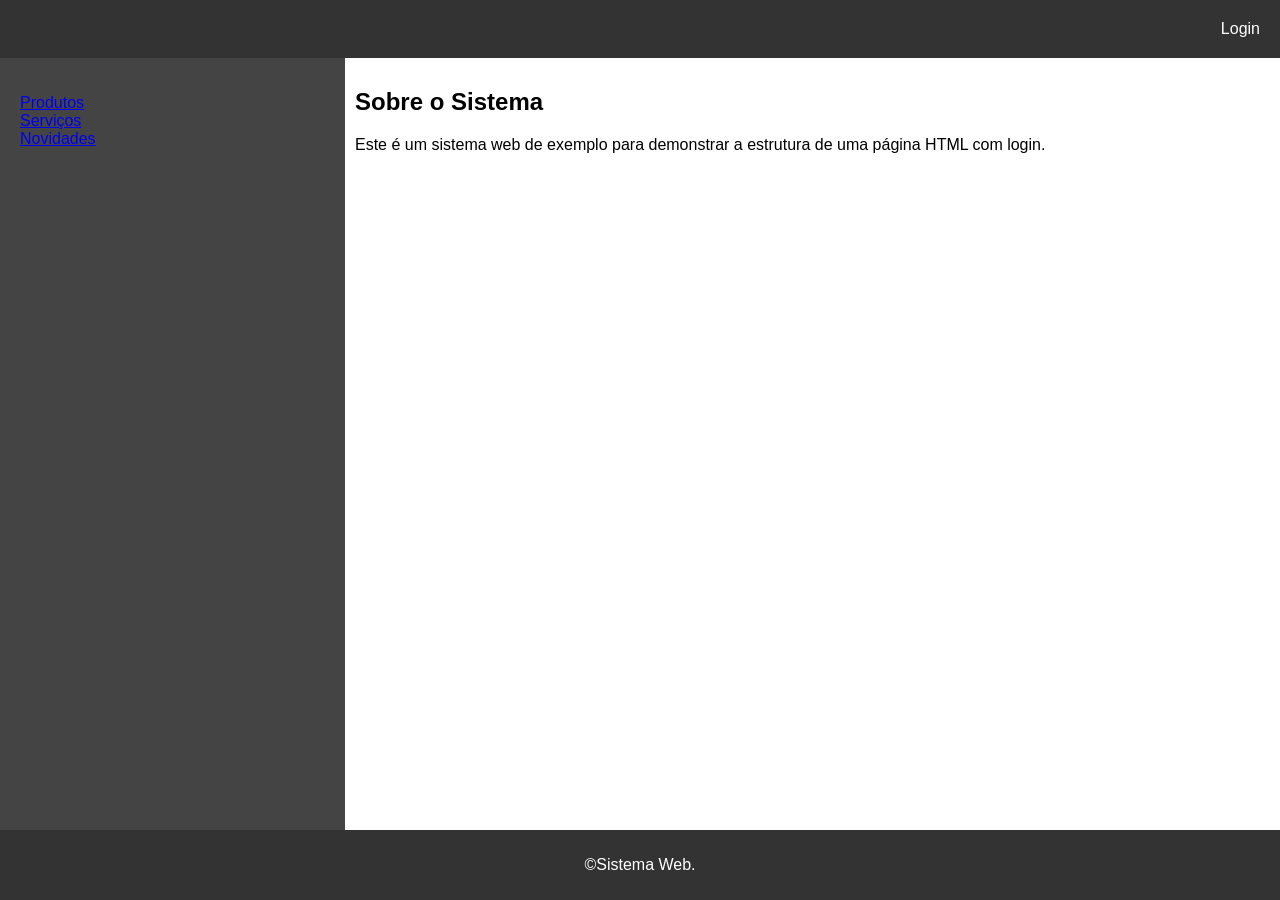
<file: index.html>
<!DOCTYPE html>
<html lang="en">

<head>
    <meta charset="UTF-8">
    <meta name="viewport" content="width=device-width, initial-scale=1.0">
    <title>Menu de Login</title>
    <link rel="stylesheet" href="style.css">
</head>

<body>
    <header>
        <a href="login.html">Login</a>
    </header>

    <section>
        <nav>
            <ul>
                <li><a href="#">Produtos</a></li>
                <li><a href="#">Serviços</a></li>
                <li><a href="#">Novidades</a></li>
            </ul>
        </nav>

        <article>
            <h2>Sobre o Sistema</h2>
            <p>Este é um sistema web de exemplo para demonstrar a estrutura de uma página HTML com login.</p>
        </article>
    </section>
    <footer>
        <p>&copy;Sistema Web.</p>
    </footer>
</body>

</html>
</file>
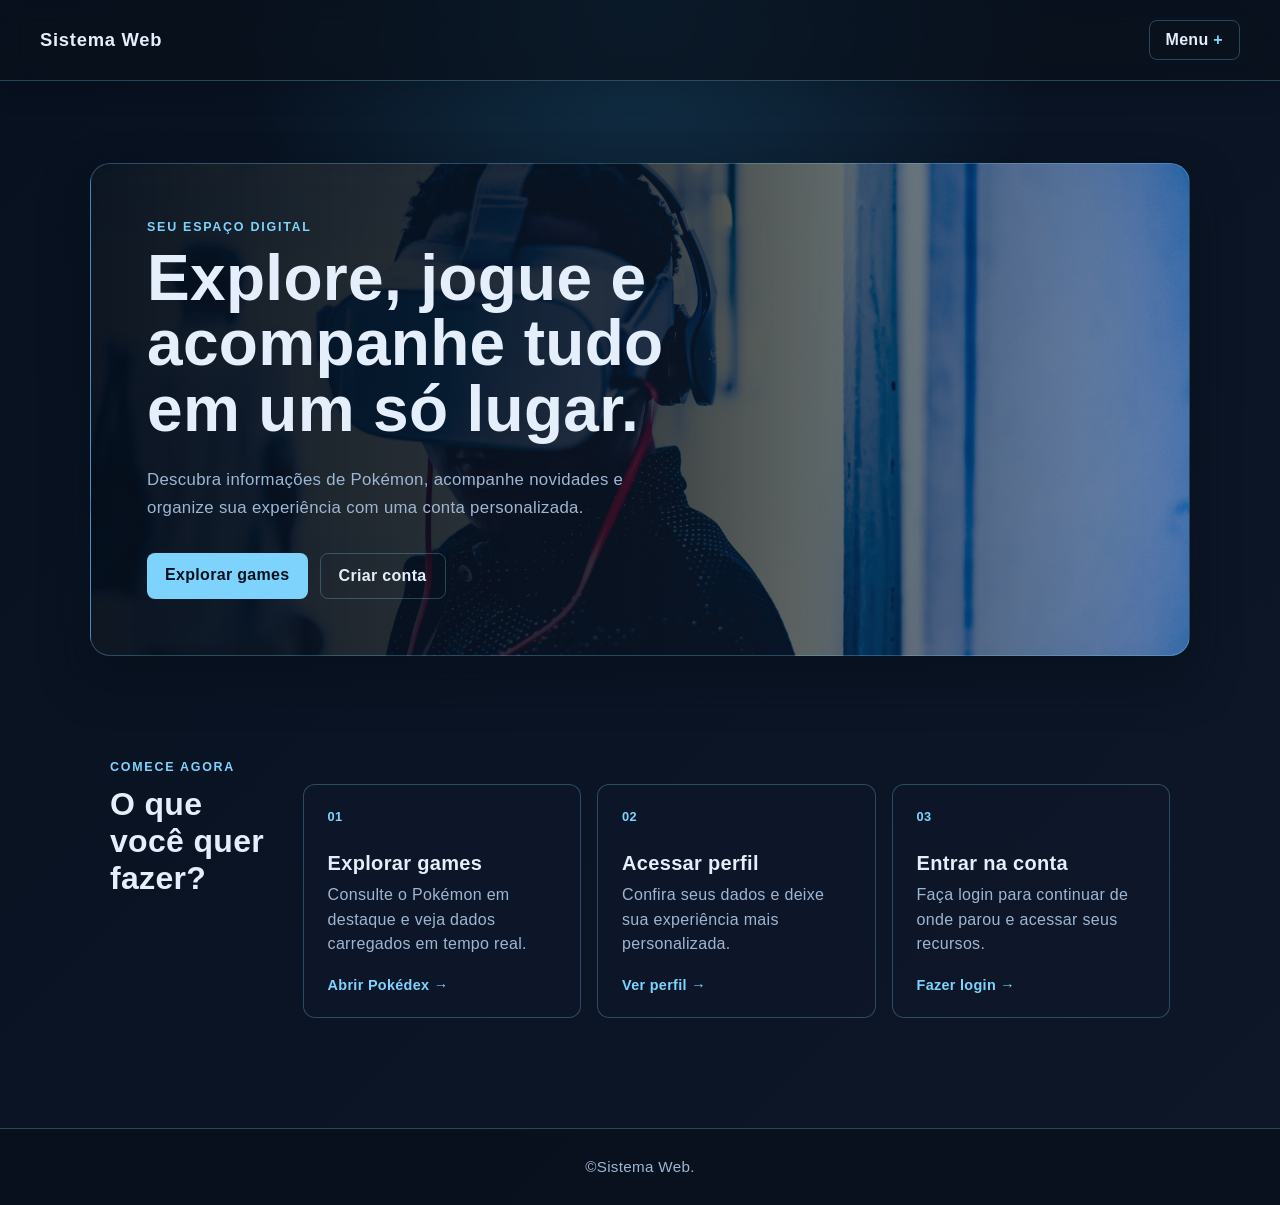
<file: frontend/index.html>
<!DOCTYPE html>
<html lang="pt-BR">

<head>
    <meta charset="UTF-8">
    <meta name="viewport" content="width=device-width, initial-scale=1.0">
    <title>Sistema Web | Início</title>
    <link rel="stylesheet" href="css/style.css">
</head>

<body>
    <header>
        <a class="brand" href="index.html">Sistema Web</a>
        <details class="header-menu">
            <summary>Menu</summary>
            <div class="menu-links">
                <a href="pages/games/games.html">Games</a>
                <a href="pages/user/login/login.html">Login</a>
                <a href="pages/user/register/register.html">Cadastrar</a>
                <a href="pages/user/profile/profile.html">Perfil</a>
            </div>
        </details>
    </header>

    <main class="home-main">
        <section class="home-hero">
            <div class="hero-content">
                <p class="eyebrow">Seu espaço digital</p>
                <h1>Explore, jogue e acompanhe tudo em um só lugar.</h1>
                <p class="hero-description">Descubra informações de Pokémon, acompanhe novidades e organize sua
                    experiência com uma conta personalizada.</p>
                <div class="hero-actions">
                    <a class="primary-action" href="pages/games/games.html">Explorar games</a>
                    <a class="secondary-action" href="pages/user/register/register.html">Criar conta</a>
                </div>
            </div>
        </section>

        <section class="home-features" aria-labelledby="features-title">
            <div class="section-heading">
                <p class="eyebrow">Comece agora</p>
                <h2 id="features-title">O que você quer fazer?</h2>
            </div>
            <div class="feature-grid">
                <a class="feature-card" href="pages/games/games.html">
                    <span class="feature-number">01</span>
                    <h3>Explorar games</h3>
                    <p>Consulte o Pokémon em destaque e veja dados carregados em tempo real.</p>
                    <span class="feature-link">Abrir Pokédex &rarr;</span>
                </a>
                <a class="feature-card" href="pages/user/profile/profile.html">
                    <span class="feature-number">02</span>
                    <h3>Acessar perfil</h3>
                    <p>Confira seus dados e deixe sua experiência mais personalizada.</p>
                    <span class="feature-link">Ver perfil &rarr;</span>
                </a>
                <a class="feature-card" href="pages/user/login/login.html">
                    <span class="feature-number">03</span>
                    <h3>Entrar na conta</h3>
                    <p>Faça login para continuar de onde parou e acessar seus recursos.</p>
                    <span class="feature-link">Fazer login &rarr;</span>
                </a>
            </div>
        </section>
    </main>
    <footer>
        <p>&copy;Sistema Web.</p>
    </footer>
</body>

</html>
</file>
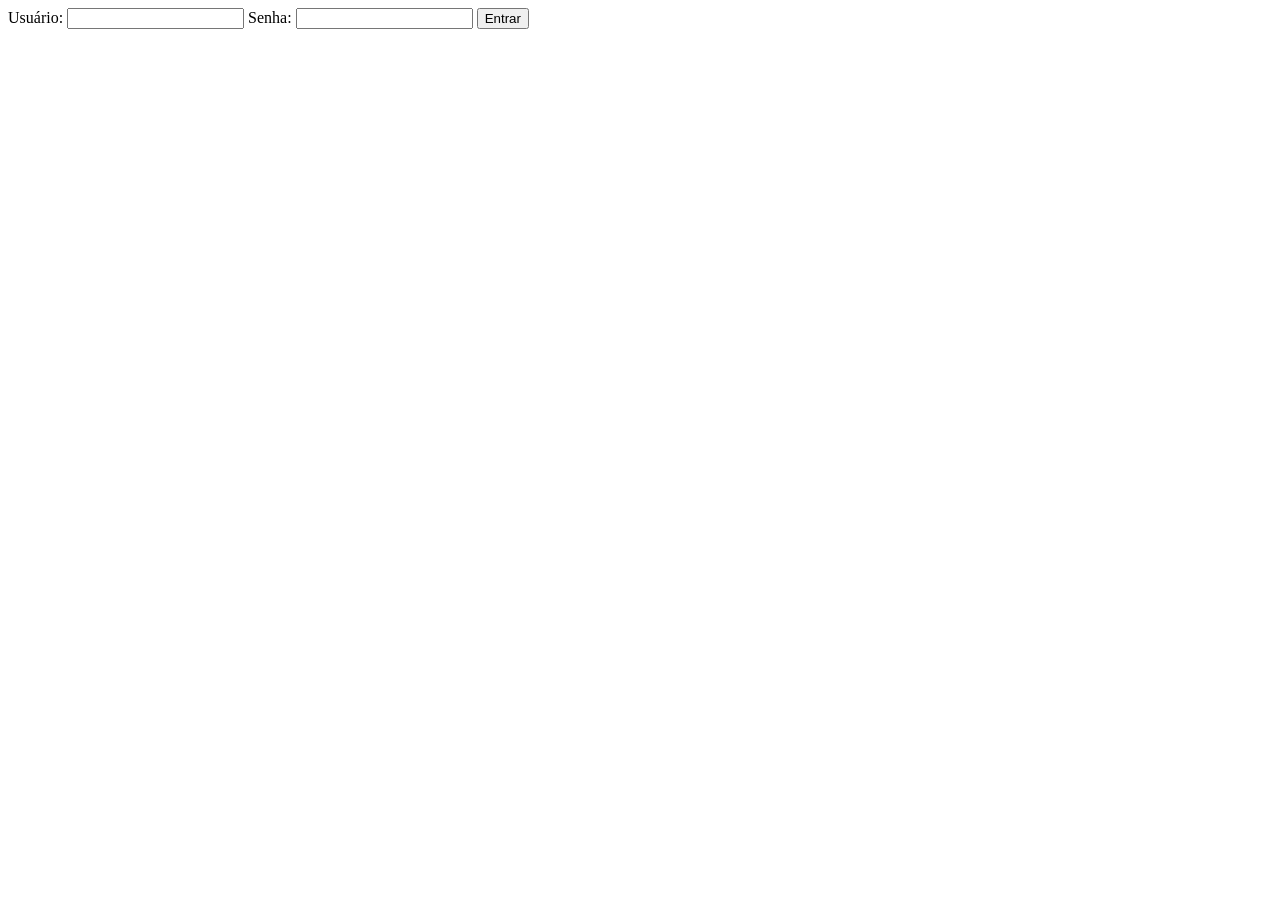
<file: login.html>
<!DOCTYPE html>
<html lang="en">

<head>
    <meta charset="UTF-8">
    <meta name="viewport" content="width=device-width, initial-scale=1.0">
    <title>Login</title>
</head>

<body>
    <div class="login-container">
        <form class="login-form">
            <label for="username">Usuário:</label>
            <input type="text" id="username" name="username" required>
            <label for="password">Senha:</label>
            <input type="password" id="password" name="password" required>
            <button type="submit">Entrar</button>
        </form>
    </div>
</body>

</html>
</file>
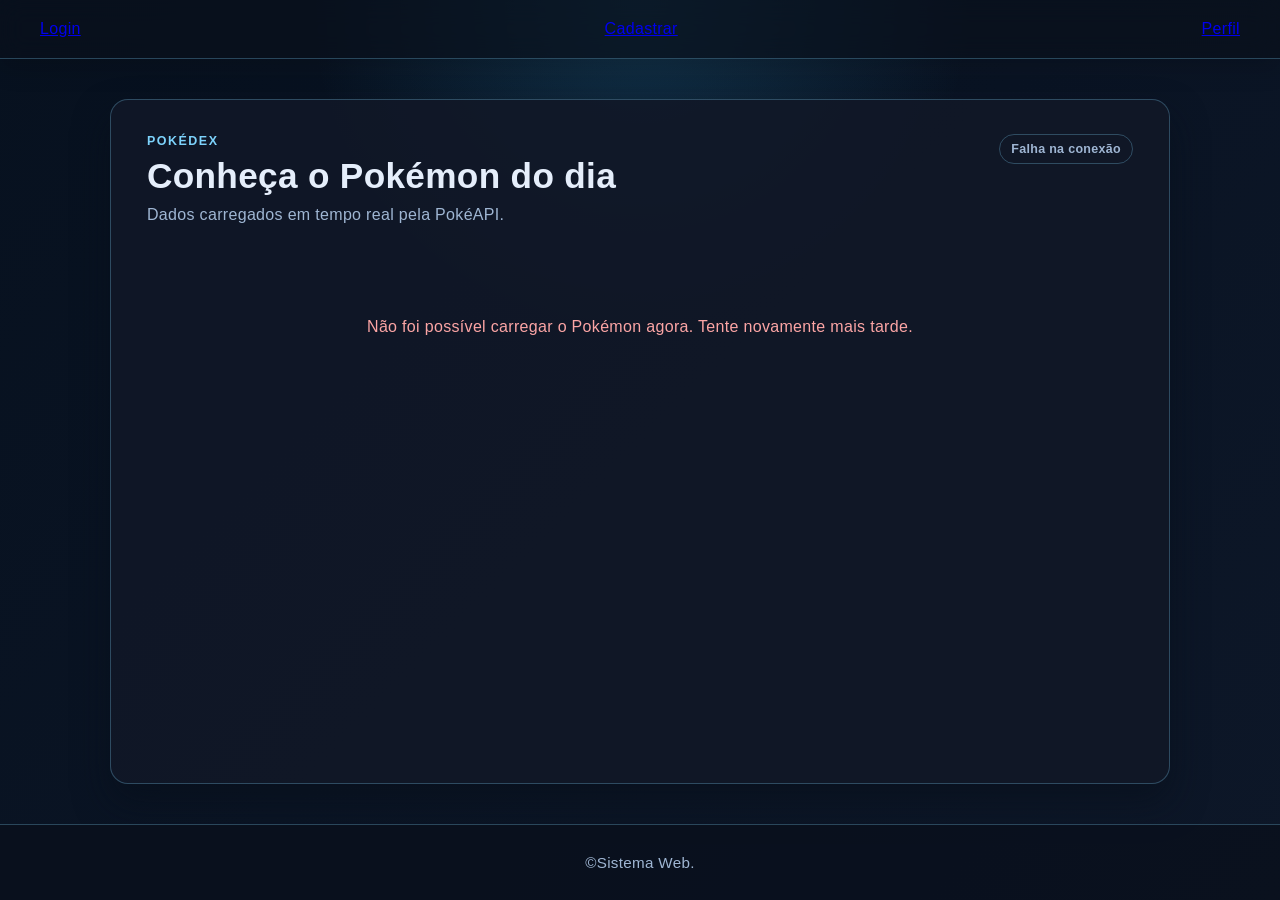
<file: frontend/pages/games/games.html>
<!DOCTYPE html>
<html lang="pt-BR">

<head>
    <meta charset="UTF-8">
    <meta name="viewport" content="width=device-width, initial-scale=1.0">
    <title>Games | Pokédex</title>
    <link rel="stylesheet" href="../../css/style.css">
    <link rel="stylesheet" href="../../css/games/games.css">
</head>

<body>
    <header>
        <a href="../../pages/user/login/login.html">Login</a>
        <a href="../../pages/user/register/register.html">Cadastrar</a>
        <a href="../../pages/user/profile/profile.html">Perfil</a>
    </header>

    <section>
        <article>
            <div class="games-heading">
                <div>
                    <p class="eyebrow">Pokédex</p>
                    <h1>Conheça o Pokémon do dia</h1>
                    <p class="games-description">Dados carregados em tempo real pela PokéAPI.</p>
                </div>
                <span class="api-status" id="api-status">Carregando...</span>
            </div>

            <div class="pokemon-panel" id="pokemon-panel" aria-live="polite">
                <p class="loading-message">Buscando dados do Ditto...</p>
            </div>
        </article>
    </section>
    <footer>
        <p>&copy;Sistema Web.</p>
    </footer>
    <script src="../../js/games.js"></script>
</body>

</html>
</file>
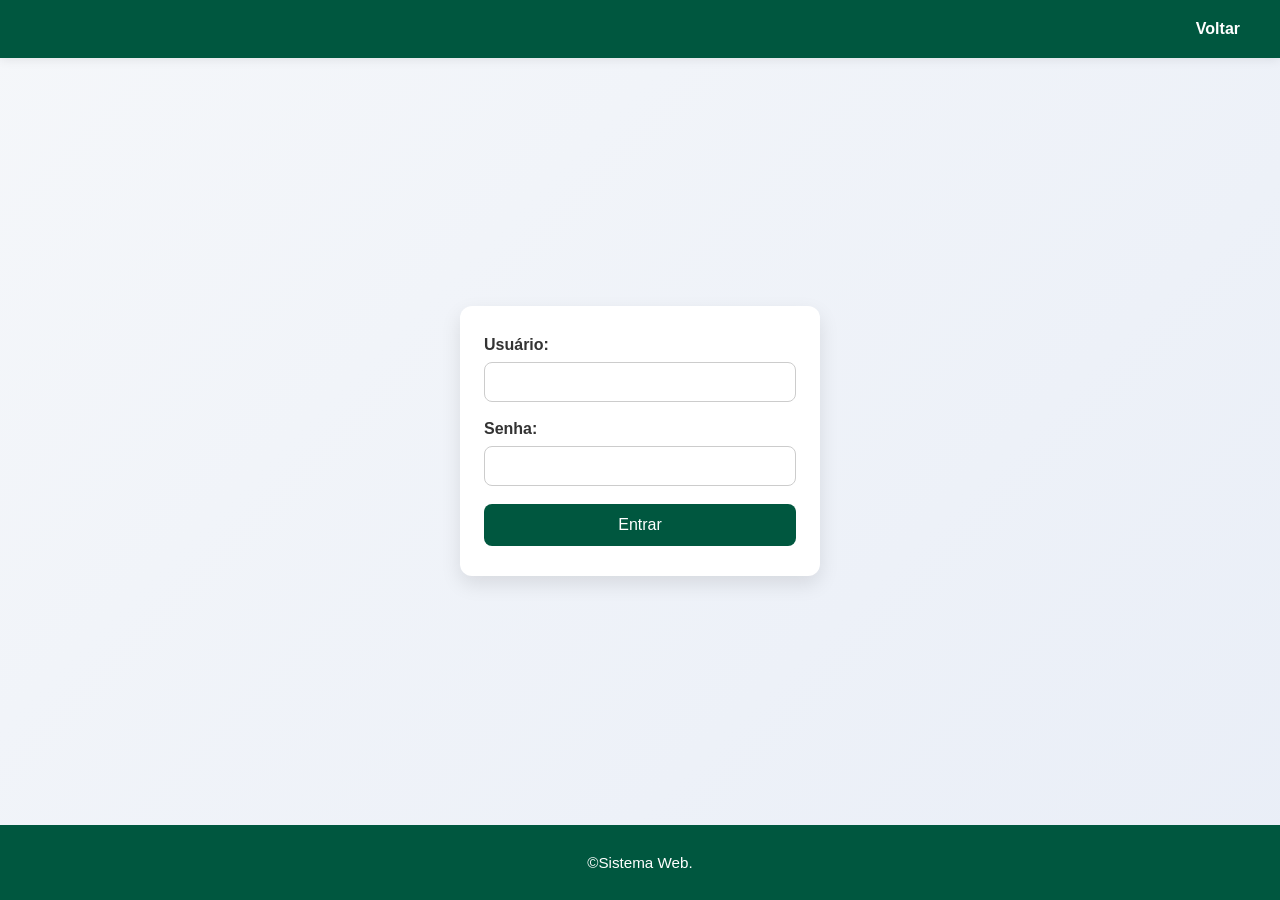
<file: frontend/pages/login/login.html>
<!DOCTYPE html>
<html lang="en">

<head>
    <meta charset="UTF-8">
    <meta name="viewport" content="width=device-width, initial-scale=1.0">
    <title>Login</title>
    <link rel="stylesheet" href="/frontend/style.css">
    <link rel="stylesheet" href="./login.css">
</head>

<body>
    <header>
        <a href="/frontend/index.html">Voltar</a>
    </header>

    <section>
        <form class="login-form">
            <div>
                <label for="username">Usuário:</label>
                <input type="text" id="username" name="username" required>
            </div>

            <div>
                <label for="password">Senha:</label>
                <input type="password" id="password" name="password" required>
            </div>
            <div>
                <button type="submit">Entrar</button>
            </div>

        </form>
    </section>
    <footer>
        <p>&copy;Sistema Web.</p>
    </footer>
</body>

</html>
</file>
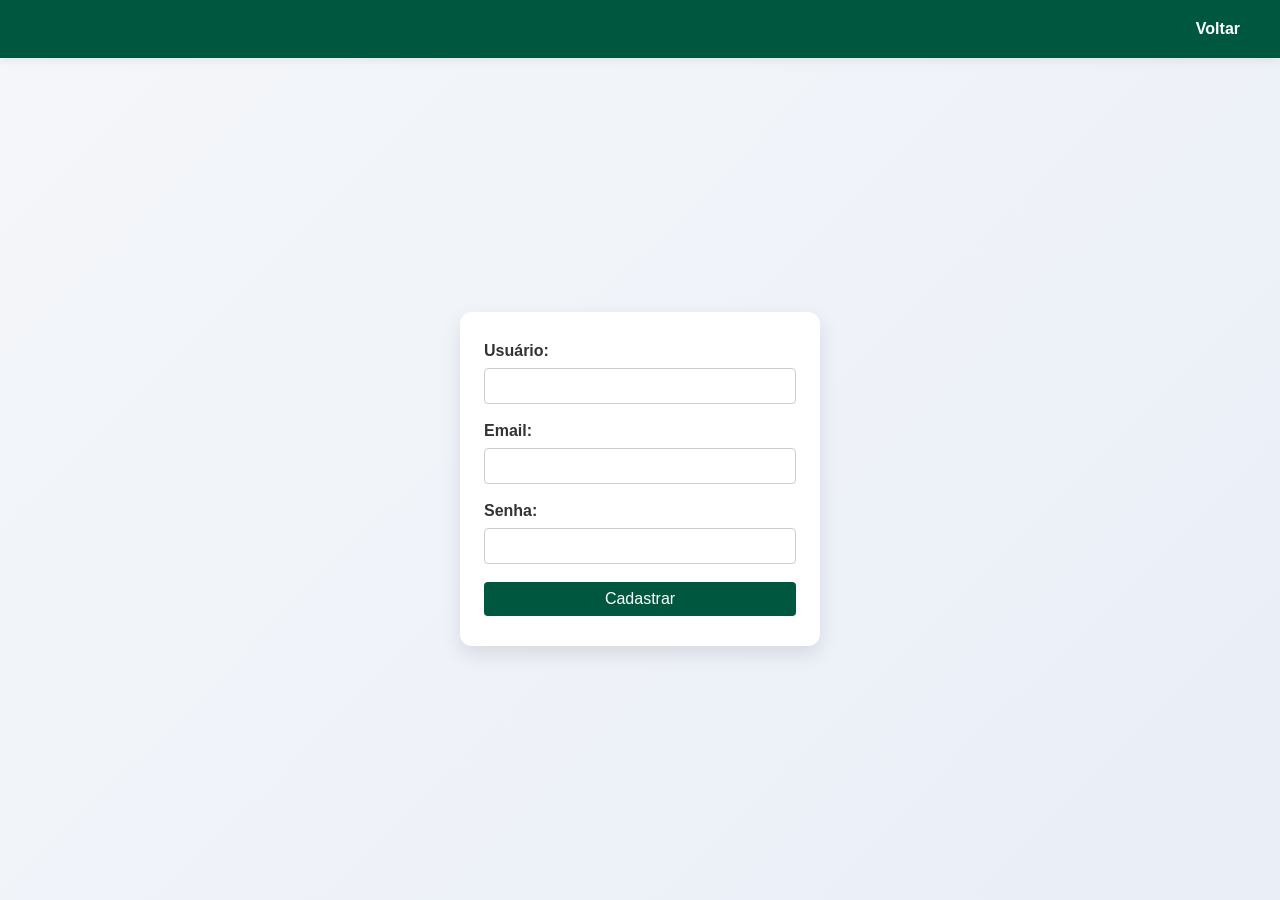
<file: frontend/pages/register/register.html>
<!DOCTYPE html>
<html lang="en">
<head>
    <meta charset="UTF-8">
    <meta name="viewport" content="width=device-width, initial-scale=1.0">
    <title>Cadastrar</title>
    <link rel="stylesheet" href="/frontend/style.css">
    <link rel="stylesheet" href="./register.css">
</head>
<body>
    <header>
        <a href="/frontend/index.html">Voltar</a>
    </header>
    <section>
        <form class="register-form">
            <div>
                <label for="username">Usuário:</label>
                <input type="text" id="username" name="username" required>
            </div>

            <div>
                <label for="email">Email:</label>
                <input type="email" id="email" name="email" required>
            </div>

            <div>
                <label for="password">Senha:</label>
                <input type="password" id="password" name="password" required>
            </div>

            <div>
                <button type="submit">Cadastrar</button>
            </div>
        </form>
    </section>
</body>
</html>
</file>
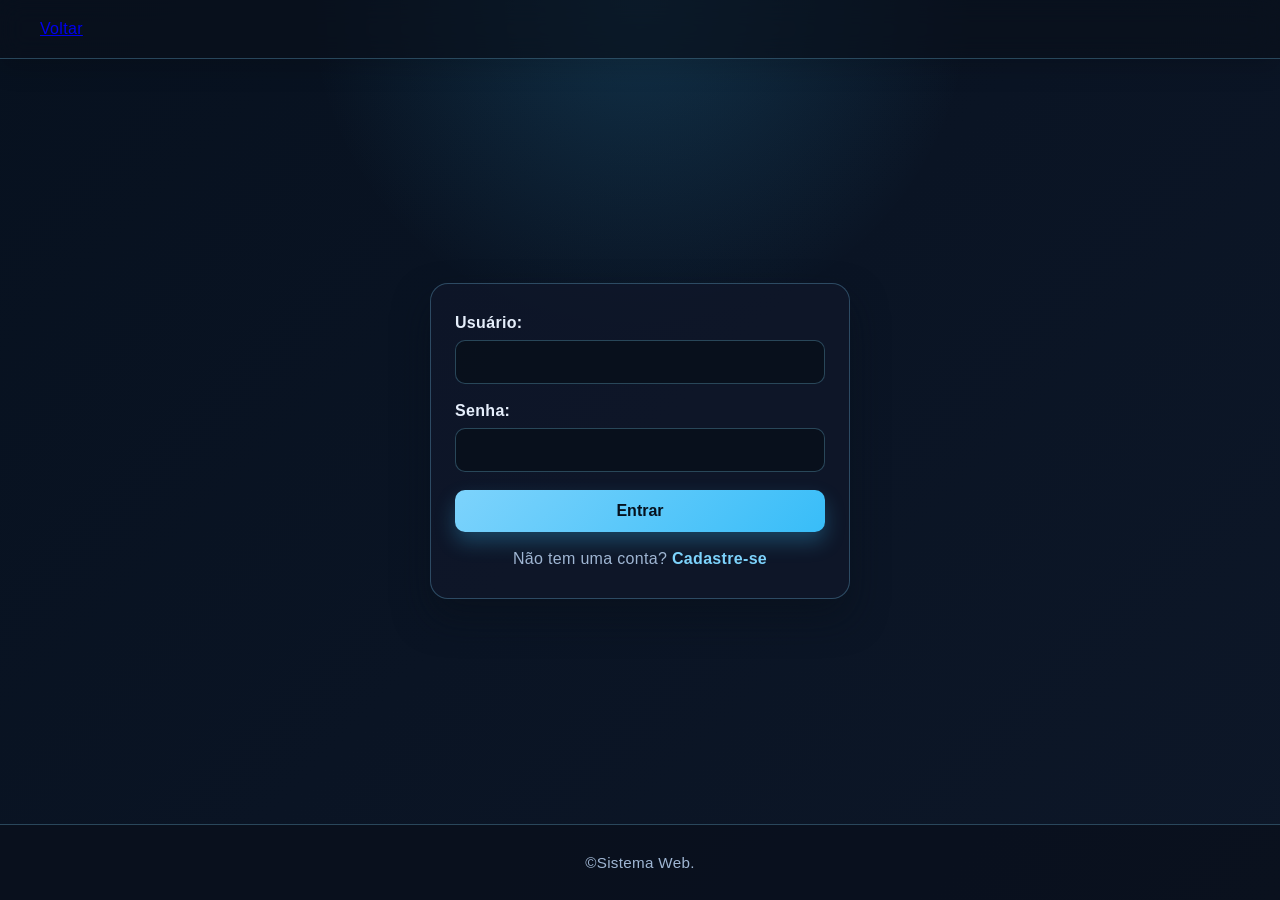
<file: frontend/pages/user/login/login.html>
<!DOCTYPE html>
<html lang="en">

<head>
    <meta charset="UTF-8">
    <meta name="viewport" content="width=device-width, initial-scale=1.0">
    <title>Login</title>
    <link rel="stylesheet" href ="../../../css/style.css">
    <link rel="stylesheet" href="../../../css/user/login.css">
</head>

<body>
    <header>
        <a href="../../../index.html">Voltar</a>
    </header>

    <section>
        <form class="login-form">
            <div>
                <label for="username">Usuário:</label>
                <input type="text" id="username" name="username" required>
            </div>

            <div>
                <label for="password">Senha:</label>
                <input type="password" id="password" name="password" required>
            </div>
            <div>
                <button type="submit">Entrar</button>
            </div>
            <div>
                <p>Não tem uma conta? <a href="../register/register.html">Cadastre-se</a></p>
            </div>
        </form>
    </section>
    <footer>
        <p>&copy;Sistema Web.</p>
    </footer>
</body>

</html>
</file>
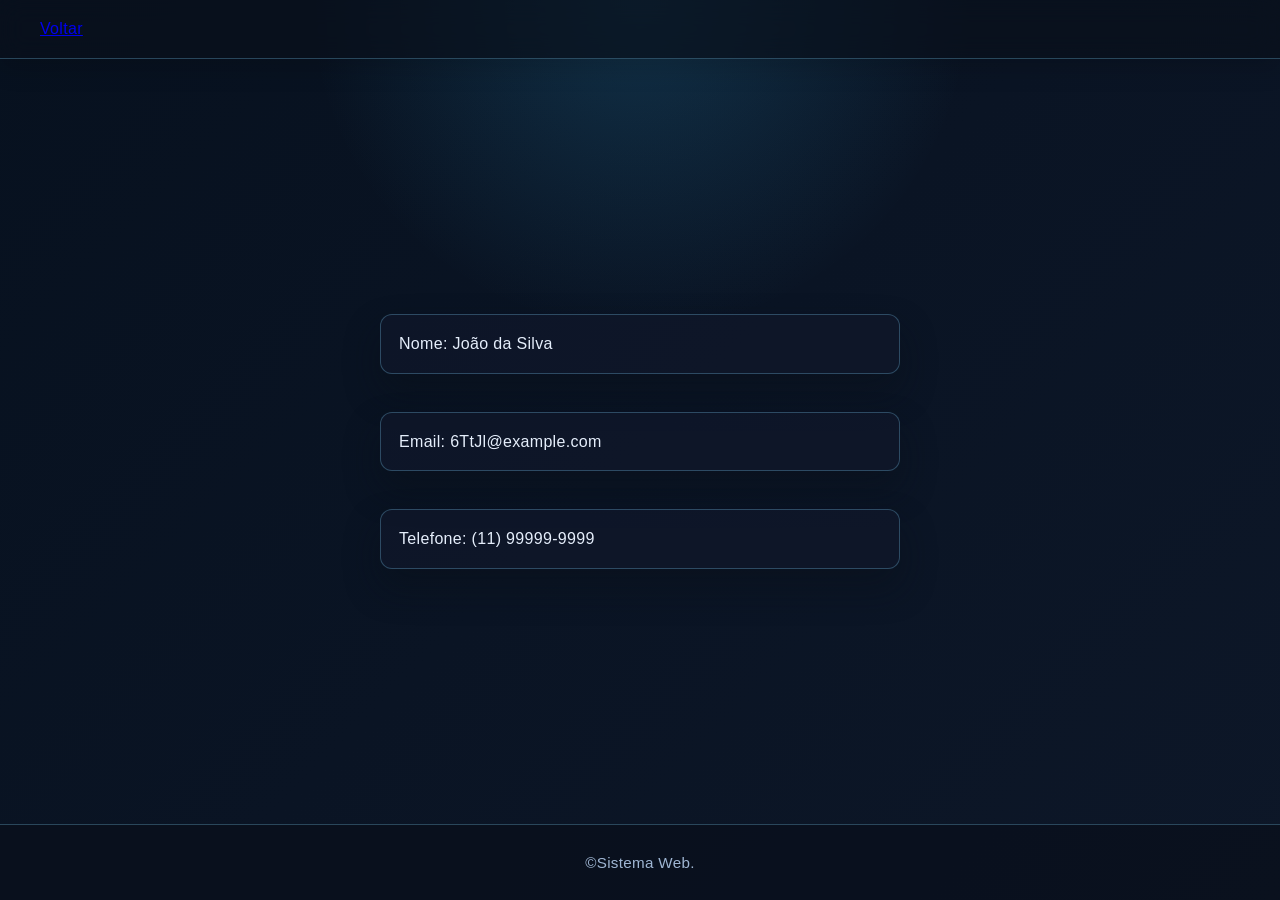
<file: frontend/pages/user/profile/profile.html>
<!DOCTYPE html>
<html lang="en">
<head>
    <meta charset="UTF-8">
    <meta name="viewport" content="width=device-width, initial-scale=1.0">
    <title>Perfil do Usuário</title>
    <link rel="stylesheet" href="../../../css/style.css">
    <link rel="stylesheet" href="../../../css/user/profile.css">
</head>
<body>
    <header>
        <a href="../../../index.html">Voltar</a>
    </header>

    <section>
        <p>Nome: João da Silva</p>
        <p>Email: 6TtJl@example.com</p>
        <p>Telefone: (11) 99999-9999</p>
    </section>

    <footer>
        <p>&copy;Sistema Web.</p>
    </footer>
</body>
</html>
</file>
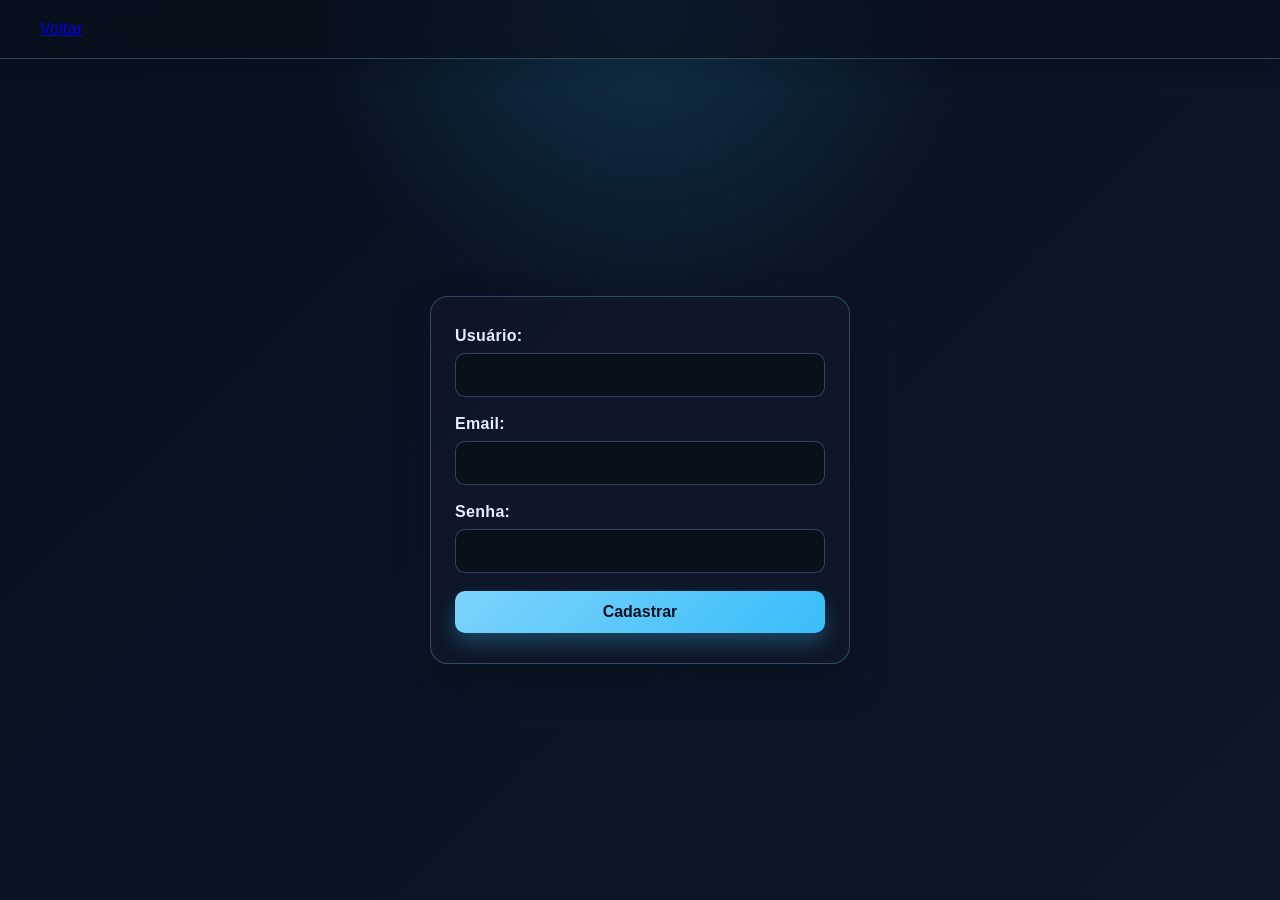
<file: frontend/pages/user/register/register.html>
<!DOCTYPE html>
<html lang="en">
<head>
    <meta charset="UTF-8">
    <meta name="viewport" content="width=device-width, initial-scale=1.0">
    <title>Cadastrar</title>
    <link rel="stylesheet" href="../../../css/style.css">
    <link rel="stylesheet" href="../../../css/user/register.css">
</head>
<body>
    <header>
        <a href="../../../index.html">Voltar</a>
    </header>
    <section>
        <form class="register-form">
            <div>
                <label for="username">Usuário:</label>
                <input type="text" id="username" name="username" required>
            </div>

            <div>
                <label for="email">Email:</label>
                <input type="email" id="email" name="email" required>
            </div>

            <div>
                <label for="password">Senha:</label>
                <input type="password" id="password" name="password" required>
            </div>

            <div>
                <button type="submit">Cadastrar</button>
            </div>
        </form>
    </section>
</body>
</html>
</file>
<file: style.css>
* {
    box-sizing: border-box;
}

body {
    font-family: Arial, sans-serif;
    background-color: #f0f0f0;
    margin: 0;
    padding: 0;
    min-height: 100vh;
    display: flex;
    flex-direction: column;
}

header {
    background-color: #333;
    padding: 20px;
    text-align: right;
}

header a {
    color: #fff;
    text-decoration: none;
}

section {
    display: -webkit-flex;
    display: flex;
    flex: 1;
}

nav {
    -webkit-flex: 1;
    -ms-flex: 1;
    flex: 1;
    background-color: #444;
    padding: 20px;
}

nav ul {
    list-style-type: none;
    padding: 0;
}

article {
    -webkit-flex: 3;
    -ms-flex: 3;
    flex: 3;
    background-color: #fff;
    padding: 10px;
}

footer {
    background-color: #333;
    color: #fff;
    padding: 10px;
    text-align: center;
}
</file>
<file: frontend/css/style.css>
* {
    box-sizing: border-box;
}

:root {
    --bg: #07111f;
    --bg-soft: #0e1a2a;
    --panel: rgba(15, 23, 42, 0.8);
    --panel-strong: #111827;
    --line: rgba(125, 211, 252, 0.28);
    --text: #e5eefb;
    --muted: #9fb6d3;
    --accent: #7dd3fc;
    --accent-strong: #38bdf8;
    --shadow: rgba(8, 15, 25, 0.55);
}

body {
    font-family: "Trebuchet MS", sans-serif;
    background:
        radial-gradient(circle at top, rgba(56, 189, 248, 0.18), transparent 30%),
        linear-gradient(135deg, var(--bg) 0%, #0a1424 50%, #0d1728 100%);
    margin: 0;
    padding: 0;
    min-height: 100vh;
    display: flex;
    flex-direction: column;
    color: var(--text);
    letter-spacing: 0.02em;
}

header {
    background: rgba(9, 16, 28, 0.7);
    backdrop-filter: blur(12px);
    border-bottom: 1px solid var(--line);
    padding: 20px 40px;
    display: flex;
    justify-content: space-between;
    align-items: center;
    box-shadow: 0 10px 25px rgba(0, 0, 0, 0.15);
}

.brand {
    color: var(--text);
    font-size: 1.15rem;
    font-weight: 800;
    letter-spacing: 0.04em;
    text-decoration: none;
}

.header-menu {
    position: relative;
}

.header-menu summary {
    border: 1px solid var(--line);
    border-radius: 8px;
    color: var(--text);
    cursor: pointer;
    font-weight: 700;
    list-style: none;
    padding: 10px 16px;
    transition: background 0.2s ease, border-color 0.2s ease;
}

.header-menu summary::-webkit-details-marker {
    display: none;
}

.header-menu summary::after {
    content: " +";
    color: var(--accent);
}

.header-menu[open] summary::after {
    content: " -";
}

.header-menu summary:hover,
.header-menu[open] summary {
    background: rgba(125, 211, 252, 0.12);
    border-color: var(--accent);
}

.menu-links {
    position: absolute;
    right: 0;
    top: calc(100% + 10px);
    z-index: 5;
    min-width: 170px;
    padding: 8px;
    background: #101d30;
    border: 1px solid var(--line);
    border-radius: 10px;
    box-shadow: 0 16px 30px var(--shadow);
}

.menu-links a {
    display: block;
    color: var(--text);
    text-decoration: none;
    font-weight: 700;
    padding: 10px 12px;
    border-radius: 6px;
    transition: background 0.2s ease, color 0.2s ease;
}

.menu-links a:hover {
    background: rgba(125, 211, 252, 0.12);
    color: var(--accent);
}

.home-main {
    flex: 1;
    width: min(1160px, 100%);
    margin: 0 auto;
    padding: 42px 20px 70px;
}

.home-hero {
    min-height: 430px;
    display: flex;
    align-items: center;
    padding: 56px;
    border: 1px solid var(--line);
    border-radius: 20px;
    overflow: hidden;
    background: linear-gradient(90deg, rgba(5, 14, 27, 0.96) 0%, rgba(7, 17, 31, 0.82) 48%, rgba(7, 17, 31, 0.2) 100%), url("../assets/img/background.jpg") center / cover;
    box-shadow: 0 22px 45px var(--shadow);
}

.hero-content {
    max-width: 600px;
}

.eyebrow {
    margin: 0 0 12px;
    color: var(--accent);
    font-size: 0.78rem;
    font-weight: 800;
    letter-spacing: 0.14em;
    text-transform: uppercase;
}

.hero-content h1 {
    max-width: 570px;
    margin: 0;
    font-size: clamp(2.2rem, 5vw, 4.4rem);
    line-height: 1.02;
}

.hero-description {
    max-width: 500px;
    margin: 24px 0 0;
    color: var(--muted);
    font-size: 1.05rem;
    line-height: 1.7;
}

.hero-actions {
    display: flex;
    flex-wrap: wrap;
    gap: 12px;
    margin-top: 30px;
}

.hero-actions a {
    border-radius: 8px;
    font-weight: 800;
    padding: 13px 18px;
    text-decoration: none;
}

.primary-action {
    background: var(--accent);
    color: #07111f;
}

.secondary-action {
    border: 1px solid var(--line);
    color: var(--text);
}

.primary-action:hover,
.secondary-action:hover {
    transform: translateY(-2px);
}

.home-features {
    padding-top: 64px;
}

.section-heading h2 {
    margin: 0;
    font-size: 2rem;
}

.feature-grid {
    display: grid;
    grid-template-columns: repeat(3, 1fr);
    gap: 16px;
    margin-top: 24px;
}

.feature-card {
    display: flex;
    min-height: 220px;
    flex-direction: column;
    padding: 24px;
    border: 1px solid var(--line);
    border-radius: 12px;
    background: rgba(15, 23, 42, 0.74);
    color: var(--text);
    text-decoration: none;
    transition: transform 0.2s ease, border-color 0.2s ease, background 0.2s ease;
}

.feature-card:hover {
    background: rgba(20, 39, 62, 0.9);
    border-color: var(--accent);
    transform: translateY(-4px);
}

.feature-number {
    color: var(--accent);
    font-size: 0.8rem;
    font-weight: 800;
}

.feature-card h3 {
    margin: 28px 0 8px;
    font-size: 1.25rem;
}

.feature-card p {
    color: var(--muted);
    line-height: 1.55;
    margin: 0;
}

.feature-link {
    margin-top: auto;
    padding-top: 20px;
    color: var(--accent);
    font-size: 0.9rem;
    font-weight: 800;
}

section {
    display: flex;
    flex: 1;
    max-width: 1100px;
    width: 100%;
    margin: 40px auto;
    padding: 0 20px;
    gap: 24px;
}

nav {
    flex: 1;
    background: var(--panel);
    border: 1px solid var(--line);
    border-radius: 16px;
    padding: 28px 24px;
    box-shadow: 0 18px 35px var(--shadow);
}

nav ul {
    list-style: none;
    padding: 0;
    margin: 0;
    display: flex;
    flex-direction: column;
    gap: 16px;
}

nav li a {
    display: block;
    text-decoration: none;
    color: var(--text);
    background: linear-gradient(135deg, rgba(125, 211, 252, 0.15), rgba(56, 189, 248, 0.05));
    border: 1px solid var(--line);
    padding: 12px 14px;
    border-radius: 10px;
    font-weight: 600;
    transition: transform 0.2s ease, border-color 0.2s ease, box-shadow 0.2s ease;
}

nav li a:hover {
    transform: translateX(4px);
    border-color: rgba(125, 211, 252, 0.6);
    box-shadow: 0 0 0 1px rgba(125, 211, 252, 0.18);
}

article {
    flex: 3;
    background: rgba(17, 24, 39, 0.9);
    border: 1px solid var(--line);
    border-radius: 18px;
    padding: 2px;
    box-shadow: 0 18px 35px var(--shadow);
    overflow: hidden;
}

article img {
    display: block;
    width: 100%;
    border-radius: 16px;
    filter: saturate(0.9) contrast(1.08);
}

footer {
    background: rgba(9, 16, 28, 0.8);
    color: var(--muted);
    border-top: 1px solid var(--line);
    padding: 14px;
    text-align: center;
    font-size: 0.95rem;
}

@media (max-width: 768px) {
    header {
        padding: 18px 20px;
    }

    .home-main {
        padding: 24px 16px 48px;
    }

    .home-hero {
        min-height: 520px;
        padding: 32px 24px;
        background-position: 62% center;
    }

    .feature-grid {
        grid-template-columns: 1fr;
    }

    .hero-content h1 {
        font-size: 2.5rem;
    }

}
</file>
<file: frontend/css/games/games.css>
html,
body {
    max-width: 100%;
    overflow-x: hidden;
}

section {
    min-width: 0;
}

article {
    min-width: 0;
}

.games-heading>div {
    min-width: 0;
}

.games-description,
.games-heading h1 {
    overflow-wrap: anywhere;
}

.games-heading {
    display: flex;
    justify-content: space-between;
    align-items: flex-start;
    gap: 20px;
    padding: 32px 34px 18px;
}

.eyebrow {
    color: var(--accent);
    font-size: 0.78rem;
    font-weight: 700;
    letter-spacing: 0.12em;
    margin: 0 0 8px;
    text-transform: uppercase;
}

.games-heading h1,
.pokemon-details h2,
.stats-list h3 {
    margin: 0;
}

.games-heading h1 {
    font-size: clamp(1.5rem, 3vw, 2.2rem);
}

.games-description {
    color: var(--muted);
    margin: 10px 0 0;
}

.api-status,
.type-badge {
    border: 1px solid var(--line);
    border-radius: 999px;
    color: var(--muted);
    font-size: 0.78rem;
    font-weight: 700;
    padding: 7px 11px;
    white-space: nowrap;
}

.api-status.is-connected {
    border-color: rgba(74, 222, 128, 0.45);
    color: #86efac;
}

.pokemon-panel {
    display: grid;
    grid-template-columns: minmax(190px, 0.8fr) 1.4fr;
    gap: 34px;
    min-width: 0;
    padding: 18px 34px 36px;
}

.pokemon-visual {
    align-items: center;
    background: radial-gradient(circle, rgba(125, 211, 252, 0.2), transparent 68%);
    display: flex;
    flex-direction: column;
    justify-content: center;
    min-height: 300px;
    position: relative;
}

.pokemon-visual img {
    max-height: 260px;
    object-fit: contain;
    width: 100%;
}

.pokemon-number {
    color: var(--muted);
    font-weight: 700;
}

.pokemon-details {
    min-width: 0;
}

.pokemon-title {
    align-items: center;
    display: flex;
    gap: 18px;
    justify-content: space-between;
}

.pokemon-details h2 {
    font-size: 2.1rem;
}

.type-list {
    display: flex;
    flex-wrap: wrap;
    gap: 8px;
}

.type-badge {
    background: rgba(125, 211, 252, 0.12);
    color: var(--accent);
}

.pokemon-info {
    border-bottom: 1px solid var(--line);
    border-top: 1px solid var(--line);
    display: grid;
    gap: 14px;
    grid-template-columns: repeat(3, 1fr);
    margin: 26px 0;
    padding: 18px 0;
}

.pokemon-info div {
    display: flex;
    flex-direction: column;
    gap: 5px;
}

.pokemon-info span,
.stat-row span {
    color: var(--muted);
    font-size: 0.78rem;
}

.pokemon-info strong {
    font-size: 0.95rem;
    overflow-wrap: anywhere;
}

.stats-list h3 {
    font-size: 1rem;
    margin-bottom: 14px;
}

.stats-list {
    min-width: 0;
}

.stat-row {
    align-items: center;
    display: grid;
    gap: 10px;
    grid-template-columns: minmax(65px, 82px) 28px minmax(0, 1fr);
    margin: 10px 0;
}

.stat-row>span {
    min-width: 0;
    overflow-wrap: anywhere;
}

.stat-bar {
    background: rgba(159, 182, 211, 0.16);
    border-radius: 999px;
    height: 7px;
    min-width: 0;
    overflow: hidden;
}

.stat-bar span {
    background: linear-gradient(90deg, var(--accent-strong), #a7f3d0);
    border-radius: inherit;
    display: block;
    height: 100%;
}

.loading-message,
.error-message {
    color: var(--muted);
    grid-column: 1 / -1;
    padding: 42px 0;
    text-align: center;
}

.error-message {
    color: #fca5a5;
}

@media (max-width: 768px) {

    .games-heading,
    .pokemon-panel {
        padding-left: 22px;
        padding-right: 22px;
    }

    .games-heading,
    .pokemon-title {
        align-items: flex-start;
        flex-direction: column;
    }

    .pokemon-panel {
        grid-template-columns: 1fr;
        gap: 8px;
    }

    .pokemon-visual {
        min-height: 220px;
    }

    .pokemon-visual img {
        max-height: 200px;
    }

    .pokemon-info {
        grid-template-columns: 1fr 1fr;
    }
}

@media (max-width: 480px) {

    .games-heading,
    .pokemon-panel {
        padding-left: 16px;
        padding-right: 16px;
    }

    .pokemon-info {
        grid-template-columns: 1fr;
    }

    .pokemon-details h2 {
        font-size: 1.7rem;
    }

    .pokemon-visual {
        min-height: 180px;
    }
}
</file>
<file: frontend/style.css>
* {
    box-sizing: border-box;
}

body {
    font-family: Arial, sans-serif;
    background: linear-gradient(135deg, #f5f7fa 0%, #e9eef7 100%);
    margin: 0;
    padding: 0;
    min-height: 100vh;
    display: flex;
    flex-direction: column;
    color: #333;
}

header {
    background: #00573F;
    padding: 20px 40px;
    display: flex;
    justify-content: flex-end;
    align-items: center;
    box-shadow: 0 2px 10px rgba(0, 0, 0, 0.08);
}

header a {
    color: #fff;
    text-decoration: none;
    font-weight: 700;
    margin-left: 20px;
}

section {
    display: flex;
    flex: 1;
    max-width: 1100px;
    width: 100%;
    margin: 40px auto;
    padding: 0 20px;
    gap: 20px;
}

nav {
    flex: 1;
    background: #fff;
    border-radius: 12px;
    padding: 28px 24px;
    box-shadow: 0 8px 20px rgba(0, 0, 0, 0.06);
}

nav ul {
    list-style: none;
    padding: 0;
    margin: 0;
    display: flex;
    flex-direction: column;
    gap: 16px;
}

nav li a {
    display: block;
    text-decoration: none;
    color: #1f2937;
    background: #f3f4f6;
    padding: 12px 14px;
    border-radius: 8px;
    font-weight: 600;
    transition: all 0.2s ease;
}

article {
    flex: 3;
    background: #fff;
    border-radius: 12px;
    padding: 28px 24px;
    box-shadow: 0 8px 20px rgba(0, 0, 0, 0.06);
}

article h2 {
    margin-top: 0;
    margin-bottom: 16px;
    color: #111827;
}

article p {
    margin: 0;
    line-height: 1.7;
    color: #374151;
    font-size: 1rem;
}

footer {
    background-color: #00573F;
    color: #fff;
    padding: 14px;
    text-align: center;
    font-size: 0.95rem;
}

@media (max-width: 768px) {
    section {
        flex-direction: column;
        margin: 20px auto;
    }

    header {
        padding: 18px 20px;
        justify-content: center;
    }
}
</file>
<file: frontend/pages/login/login.css>
section {
    flex: 1;
    display: flex;
    justify-content: center;
    align-items: center;
    padding: 20px;
}

.login-form {
    width: min(90vw, 360px);
    background: #fff;
    border-radius: 12px;
    box-shadow: 0 8px 20px rgba(0, 0, 0, 0.1);
    padding: 30px 24px;
    display: flex;
    flex-direction: column;
    gap: 18px;
}

.login-form div {
    display: flex;
    flex-direction: column;
    gap: 8px;
}

.login-form label {
    font-weight: 600;
    color: #333;
}

.login-form input {
    padding: 10px 12px;
    border: 1px solid #ccc;
    border-radius: 8px;
    font-size: 1rem;
}

.login-form button {
    padding: 12px;
    border: none;
    border-radius: 8px;
    background: #00573F;
    color: #fff;
    font-size: 1rem;
    cursor: pointer;
    transition: background 0.2s ease;
}
</file>
<file: frontend/pages/register/register.css>
section {
    flex: 1;
    display: flex;
    justify-content: center;
    align-items: center;
    padding: 20px;
}

.register-form {
    width: min(90vw, 360px);
    background: #fff;
    border-radius: 12px;
    box-shadow: 0 8px 20px rgba(0, 0, 0, 0.1);
    padding: 30px 24px;
    display: flex;
    flex-direction: column;
    gap: 18px;
}

.register-form div {
    display: flex;
    flex-direction: column;
    gap: 8px;
}

.register-form label {
    font-weight: 600;
    color: #333;
}

.register-form input {
    padding: 8px 12px;
    border: 1px solid #ccc;
    border-radius: 4px;
    font-size: 16px;
    color: #333;
}

.register-form button {
    padding: 8px 12px;
    background-color: #00573F;
    color: #fff;
    border: none;
    border-radius: 4px;
    font-size: 16px;
    cursor: pointer;
}
</file>
<file: frontend/css/user/login.css>
section {
    flex: 1;
    display: flex;
    justify-content: center;
    align-items: center;
    padding: 40px 20px;
}

.login-form {
    width: min(90vw, 420px);
    background: rgba(15, 23, 42, 0.8);
    border: 1px solid rgba(125, 211, 252, 0.28);
    border-radius: 18px;
    box-shadow: 0 18px 35px rgba(8, 15, 25, 0.5);
    padding: 30px 24px;
    display: flex;
    flex-direction: column;
    gap: 18px;
}

.login-form div {
    display: flex;
    flex-direction: column;
    gap: 8px;
}

.login-form label {
    font-weight: 600;
    color: #e5eefb;
}

.login-form input {
    padding: 12px 14px;
    border: 1px solid rgba(125, 211, 252, 0.28);
    border-radius: 10px;
    background: rgba(8, 15, 25, 0.8);
    color: #e5eefb;
    font-size: 1rem;
    transition: border-color 0.2s ease, box-shadow 0.2s ease;
}

.login-form input:focus {
    outline: none;
    border-color: rgba(125, 211, 252, 0.8);
    box-shadow: 0 0 0 3px rgba(125, 211, 252, 0.12);
}

.login-form button {
    padding: 12px;
    border: none;
    border-radius: 10px;
    background: linear-gradient(135deg, #7dd3fc, #38bdf8);
    color: #06111d;
    font-size: 1rem;
    font-weight: 700;
    cursor: pointer;
    transition: transform 0.2s ease, box-shadow 0.2s ease;
    box-shadow: 0 10px 20px rgba(56, 189, 248, 0.28);
}

.login-form button:hover {
    transform: translateY(-1px);
    box-shadow: 0 12px 24px rgba(56, 189, 248, 0.35);
}

.login-form p {
    margin: 0;
    color: #9fb6d3;
    text-align: center;
}

.login-form a {
    color: #7dd3fc;
    text-decoration: none;
    font-weight: 600;
}

.login-form a:hover {
    text-decoration: underline;
}
</file>
<file: frontend/css/user/profile.css>
section {
    flex: 1;
    display: flex;
    flex-direction: column;
    justify-content: center;
    align-items: center;
    padding: 40px 20px;
}

section p {
    width: min(90vw, 520px);
    margin: 0 0 14px;
    padding: 16px 18px;
    background: rgba(15, 23, 42, 0.8);
    border: 1px solid rgba(125, 211, 252, 0.28);
    border-radius: 12px;
    color: #e5eefb;
    box-shadow: 0 18px 35px rgba(8, 15, 25, 0.45);
    line-height: 1.6;
}

section p:last-child {
    margin-bottom: 0;
}
</file>
<file: frontend/css/user/register.css>
section {
    flex: 1;
    display: flex;
    justify-content: center;
    align-items: center;
    padding: 40px 20px;
}

.register-form {
    width: min(90vw, 420px);
    background: rgba(15, 23, 42, 0.8);
    border: 1px solid rgba(125, 211, 252, 0.28);
    border-radius: 18px;
    box-shadow: 0 18px 35px rgba(8, 15, 25, 0.5);
    padding: 30px 24px;
    display: flex;
    flex-direction: column;
    gap: 18px;
}

.register-form div {
    display: flex;
    flex-direction: column;
    gap: 8px;
}

.register-form label {
    font-weight: 600;
    color: #e5eefb;
}

.register-form input {
    padding: 12px 14px;
    border: 1px solid rgba(125, 211, 252, 0.28);
    border-radius: 10px;
    background: rgba(8, 15, 25, 0.8);
    color: #e5eefb;
    font-size: 16px;
    transition: border-color 0.2s ease, box-shadow 0.2s ease;
}

.register-form input:focus {
    outline: none;
    border-color: rgba(125, 211, 252, 0.8);
    box-shadow: 0 0 0 3px rgba(125, 211, 252, 0.12);
}

.register-form button {
    padding: 12px 14px;
    background: linear-gradient(135deg, #7dd3fc, #38bdf8);
    color: #06111d;
    border: none;
    border-radius: 10px;
    font-size: 16px;
    font-weight: 700;
    cursor: pointer;
    transition: transform 0.2s ease, box-shadow 0.2s ease;
    box-shadow: 0 10px 20px rgba(56, 189, 248, 0.28);
}

.register-form button:hover {
    transform: translateY(-1px);
    box-shadow: 0 12px 24px rgba(56, 189, 248, 0.35);
}
</file>
